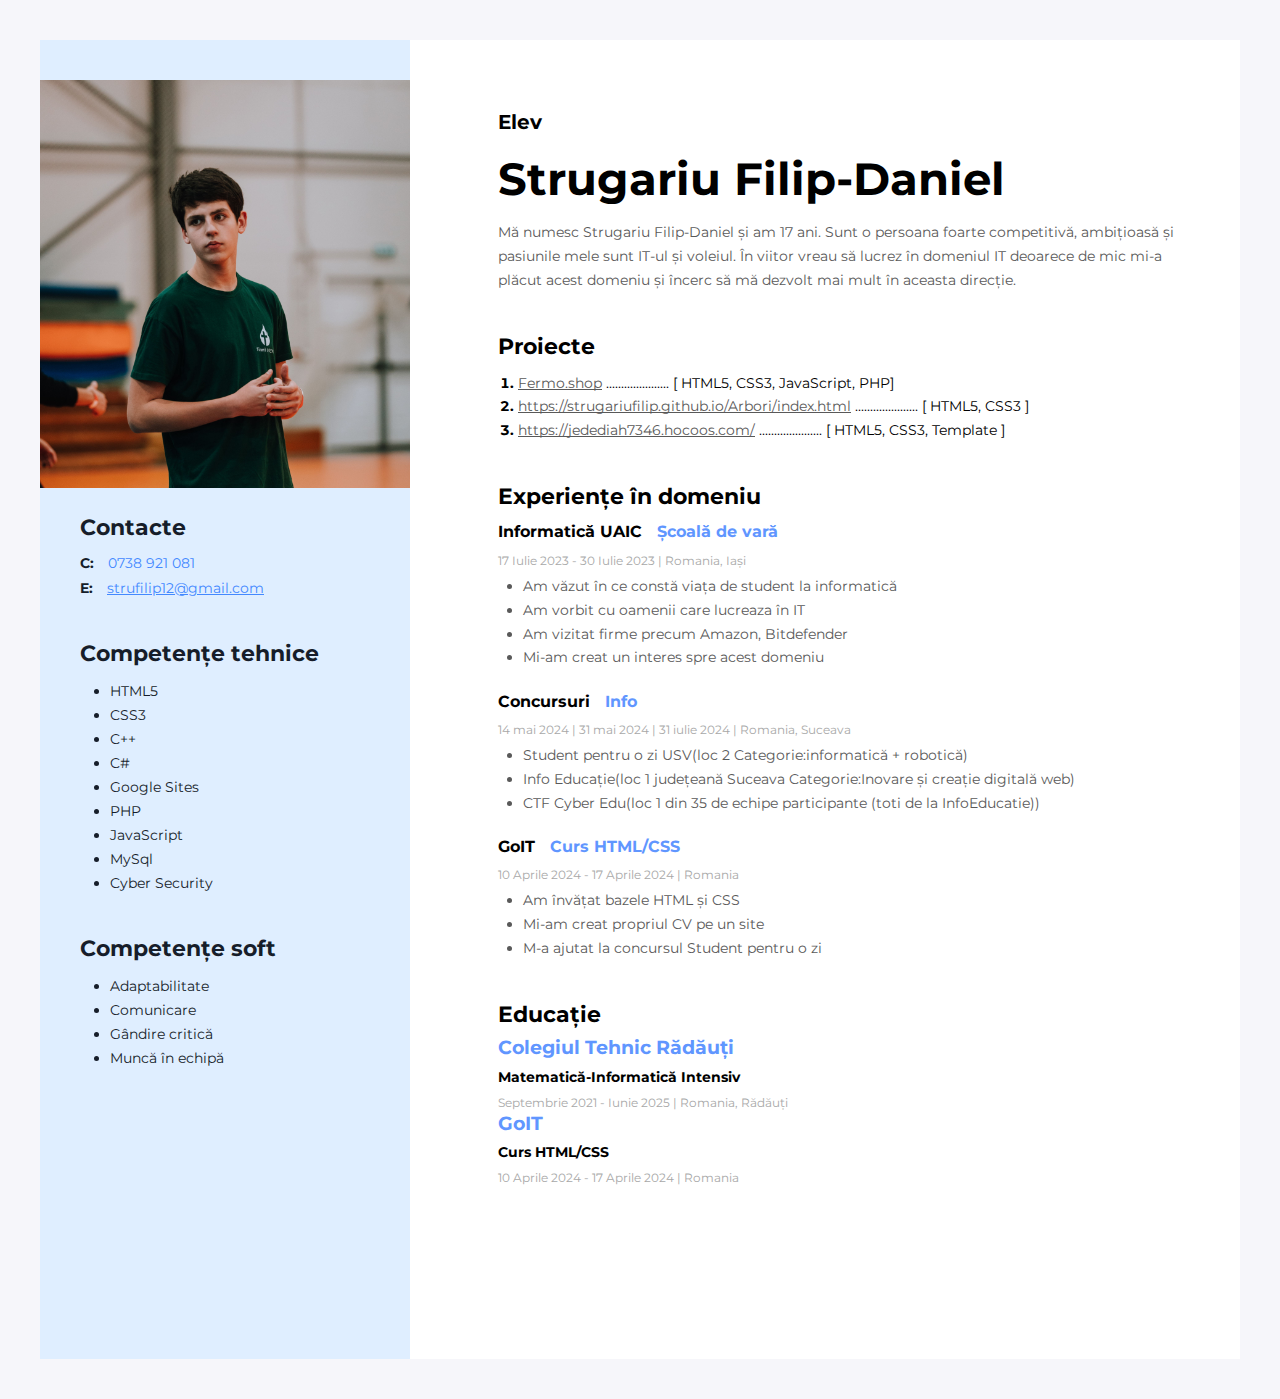
<file: index.html>
<!DOCTYPE html>
<html lang="en">
<head>
    <meta charset="UTF-8">
    <meta name="viewport" content="width=device-width, initial-scale=1.0">
    <title>My CV</title>
    <link rel="stylesheet" href="./styles/styles.css">
    <link rel="preconnect" href="https://fonts.googleapis.com">
    <link rel="preconnect" href="https://fonts.gstatic.com" crossorigin>
    <link href="https://fonts.googleapis.com/css2?family=Montserrat:ital,wght@0,100..900;1,100..900&display=swap" rel="stylesheet">
</head>
    <body>
        <!-- Our App -->
    <div class="app-wrapper">
     <!--Right side container-->
       
        <div class="right-side-container">
        <!--About side container-->
             <div >
            <h4 class="about-me-profession">Elev</h4>
            <h1 class="about-me-name">Strugariu Filip-Daniel</h1>
            <p class="about-me-description">Mă numesc Strugariu Filip-Daniel și am 17 ani. Sunt o persoana foarte competitivă, 
                ambițioasă și pasiunile mele sunt IT-ul și voleiul. În viitor vreau să lucrez în domeniul IT deoarece de mic mi-a plăcut acest 
                domeniu și încerc să mă dezvolt mai mult în aceasta direcție.</p>
        </div>
        <!--Projects section-->
            <div class="projects-section">
                <h3 class="projects-title">Proiecte</h3>
                 <ol class="projects-list">
                    <li>
                <a href="https://fermo.shop/Fermo/index.html" class="project-name">Fermo.shop</a>
                <span class="project-info">.....................</span>
                <span class="project-info">[ HTML5, CSS3, JavaScript, PHP]</span>
                    </li>
                    <li>
                <a href="https://strugariufilip.github.io/Arbori/index.html" class="project-name">https://strugariufilip.github.io/Arbori/index.html</a>
                <span class="project-info">.....................</span>
                <span class="project-info">[ HTML5, CSS3 ]</span>
                    </li>
                     <li>
                <a href="https://jedediah7346.hocoos.com/" class="project-name">https://jedediah7346.hocoos.com/</a>
                <span class="project-info">.....................</span>
                <span class="project-info">[ HTML5, CSS3, Template ]</span>
                    </li>
                </ol>
             </div>
              <!--Work experience section-->
            <div class="work-experience-section">
                <h3 class="work-experience-title"> Experiențe în domeniu</h3>
                <!-- 1st company-->
                <div class="company-container">
                    <h4 class="company-name"> Informatică UAIC <span class="company-info">Școală de vară</span></h4>
                    <p class="company-time">17 Iulie 2023 - 30 Iulie 2023  |  Romania, Iași</p>
                    <ul class="company-elements-list">
                        <li>Am văzut în ce constă viața de student la informatică</li>
                        <li>Am vorbit cu oamenii care lucreaza în IT</li>
                        <li>Am vizitat firme precum Amazon, Bitdefender</li>
                        <li>Mi-am creat un interes spre acest domeniu</li>
                    </ul>
                </div>
                <div>
                    <h4 class="company-name">Concursuri    <span class="company-info"> Info</span> </h4>
                    <p class="company-time">14 mai 2024 | 31 mai 2024 | 31 iulie 2024 | Romania, Suceava</p>
                    <ul class="company-elements-list">
                        <li>Student pentru o zi USV(loc 2  Categorie:informatică + robotică)</li>
                        <li>Info Educație(loc 1 județeană Suceava Categorie:Inovare și creație digitală web)</li>
                        <li>CTF Cyber Edu(loc 1 din 35 de echipe participante (toti de la InfoEducatie))</li>
                    </ul>
                </div>
                <div>
                    <h4 class="company-name">GoIT    <span class="company-info">Curs HTML/CSS</span> </h4>
                    <p class="company-time">10 Aprile 2024 - 17 Aprile 2024   |  Romania</p>
                    <ul class="company-elements-list">
                        <li>Am învățat bazele HTML și CSS</li>
                        <li>Mi-am creat propriul CV pe un site</li>
                        <li>M-a ajutat la concursul Student pentru o zi</li>
                    </ul>
                 </div>           
            </div>
            <!--Education-->
            <div class="Education">
                <div>
                    <h2 class="education-title">Educație</h2>
                <div>
                    <h3 class="education-subtitle">Colegiul Tehnic Rădăuți</h3>
                    <h4 class="education-body">Matematică-Informatică Intensiv</h4>
                    <p class="education-time">Septembrie 2021 - Iunie 2025   |  Romania, Rădăuți</p>
                </div>
                <div>
                    <h3 class="education-subtitle">GoIT</h3>
                    <h4 class="education-body">Curs HTML/CSS</h4>
                    <p class="education-time"> 10 Aprile 2024 - 17 Aprile 2024   |  Romania  </p>
                </div>
                </div>
            </div>
        </div>
    <!--Sidebar section-->    
        <aside class="sidebar-section">
            <img src="./images/photo.jpg" alt="Profile picture" width="370" class="sidebar-image">
            <!-- Contacts informations-->
            <div class="contacts-container">
                <h3 class="contacts-header">Contacte</h3>
                <div class="contacts-element">
                    <span class="contacts-item">C:</span>
                    <a href=" tel0738921081:" class="contacts-phone">0738 921 081</a> 
                 </a>
                </div>
                <div>
                    <span class="contacts-item">E:</span>
                    <a href=" mailito:strufilip12@gmail.com " class="contacts-email">strufilip12@gmail.com </a>
                </div>
            </div>
            <!--Tech skills section-->
            <div class="tech-skills-section">
                <h3 class="tech-skills-header ">Competențe tehnice</h3>
                <ul class="tech-skills-list">
                    <li>HTML5</li>
                    <li>CSS3</li>
                    <li>C++</li>
                    <li>C#</li>
                    <li>Google Sites</li>
                    <li>PHP</li>
                    <li>JavaScript</li>
                    <li>MySql</li>
                    <li>Cyber Security</li>
                </ul>
            </div>
             <!--Soft skills section-->
             <div class="soft-skills-section">
                <h3 class="soft-skills-header">Competențe soft</h3>
                <ul class="soft-skills-list">
                    <li>Adaptabilitate</li>
                    <li>Comunicare</li>
                    <li>Gândire critică</li>
                    <li>Muncă în echipă</li>
                </ul>
            </div>
        </aside>
    </div>
    </body>
</html>
</file>
<file: styles/styles.css>
/*our app*/
body{
    background-color:#f6f6fa;
  font-family: "Montserrat", sans-serif;
}
.app-wrapper{
    display: flex;
    flex-direction: row-reverse;
    width: 1200px;  
    height: 1319px;
    margin: 40px auto;
    background-color:white;
}
/*SIDEBAR STYLES*/

.sidebar-section{
    background-color: #DFEEFF;
}
.sidebar-image{
    margin-top: 40px;;
}
.contacts-container{
    padding-left: 40px;
}
.contacts-header{
   
    font-weight: 700;
    font-size: 22px;
    font-style: normal;
    line-height: normal;
    color: #161d2a;
}
.contacts-item{
    text-decoration: none;
    font-weight: 700;
    font-size: 14px;
    line-height: 171%;
    color: #161d2a;
    font-style:normal;
}
.contacts-phone
{
    font-style: normal;
    text-decoration: none;
    font-weight: 400;
    font-size: 14px;
    line-height: 24px;
    color: #4489ff;
    margin-left: 10px;
}
.contacts-email
{
    margin-left: 10px;
    font-style: normal;
    font-weight: 400;
    font-size: 14px;
    line-height: 24px;
    color: #4489ff;
}
.contacts-element
{
    margin-top: -12px;;
}
.tech-skills-section{
    padding-left: 40px;
    margin-top: 40px;
}
.tech-skills-header{
    font-style: normal;
    line-height: normal;
    font-weight: 700;
    font-size: 22px;
    color: #161d2a;
}
.tech-skills-list
{
    font-weight: 400;
    font-size: 14px;    
    font-style: normal;
    margin-top: -10px;
    margin-left: -10px;
    line-height: 24px;
    color: #161d2a;
}
.soft-skills-section{
    font-style: normal;
    line-height: normal;
    font-weight: 700;
    font-size: 22px;
    color: #161d2a;
    padding-left: 40px;
    margin-top: 40px;
}
.soft-skills-header
{
    font-weight: 700;
    font-size: 22px;
    color: #161d2a;
}
.soft-skills-list
{
    font-weight: 400;
    font-size: 14px;
    line-height: 24px;
    color: #161d2a;
    padding-left: 30px;
    margin-top: -10px;
}
/*Main content styles*/
.right-side-container
{
    padding-left: 88px;
    padding-top: 80px;
    padding-right: 40px;
}
.about-me-profession
{
    font-weight: 700;
    margin-top: -10px;
    font-size: 20px;
    font-style: normal;
    line-height: normal;
}
.about-me-name
{
    font-weight: 700;
    font-size: 45px;
    font-style: normal;
    line-height: normal;
    margin-top: -10px;
}
.about-me-description
{
    font-style: normal;
    line-height: normal;
    font-weight: 400;
    font-size: 14px;
    line-height: 171%;
    color: #595959;
    margin-top: -15px;
}
.projects-section
{
    margin-top: 40px;
}
.projects-title
{
    font-family: "Montserrat", sans-serif;
    font-weight: 700;
    font-size: 22px;
    font-style: normal;
    line-height: normal;
}
.projects-list{ 
    font-weight: 700;
    font-size: 14px;
    line-height: 171%;
    font-style: normal;
    line-height: normal;
    margin-left: -20px;
    margin-top: -10px;
}
.project-name
{
    font-weight: 400;
    font-size: 14px;
    line-height: 171%;
    text-decoration: underline;
    text-decoration-skip-ink: none;
    color: #595959;
}
.project-info
{

    font-weight: 400;
}
.work-experience-section
{
    margin-top: 40px;
}
.work-experience-title
{
    font-weight: 700;
    font-size: 22px;
    font-style: normal;
    line-height: normal;
}
.company-name
{
    font-weight: 700;
    font-size: 16px;
    font-style: normal;
    line-height: normal;

}
.company-info
{
    color: #6096ff;
    margin-left: 10px;
}
.company-time
{
    font-weight: 400;
    font-size: 12px;
    color: #a8a8a8;
    margin-top: -10px;
}
.company-elements-list
{
    margin-top: -5px;
    margin-left: -15px;
    font-weight: 400;
    font-size: 14px;
    line-height: 171%;
    color: #595959;
}
.company-container
{
    margin-top: -10px;
}
.Education
{
    margin-top: 40px;
}
.education-title
{
    font-weight: 700;
    font-size: 22px;
    font-style: normal;
    line-height: normal;
}
.education-body
{
    font-weight: 700;
    font-size: 14px;
    margin-top: -10px;
}
.education-subtitle
{
    color: #6096ff;
    margin-top: -10px;
}
.education-time
{
    font-weight: 400;
    font-size: 12px;
    color: #a8a8a8;
    margin-top: -10px;
}
</file>
